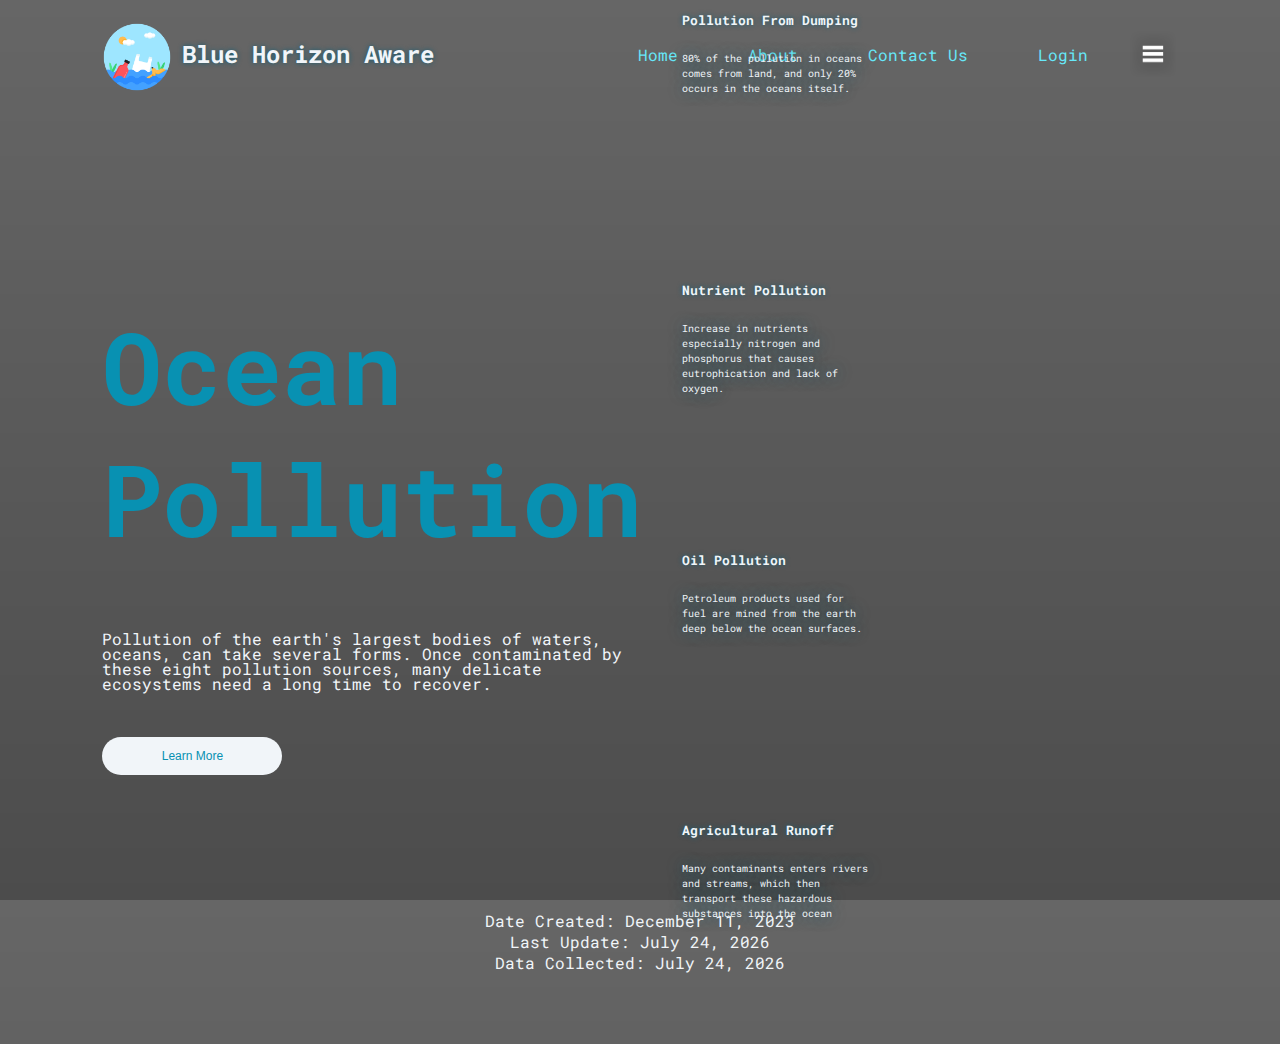
<file: index.html>
<!DOCTYPE html>
<html lang="en">
<head>
  <meta charset="UTF-8">
  <meta name="viewport" content="width=device-width, initial-scale=1.0">

  <link rel="stylesheet" href="styles/styles.css">

  <link rel="preconnect" href="https://fonts.googleapis.com">
  <link rel="preconnect" href="https://fonts.gstatic.com" crossorigin>
  <link href="https://fonts.googleapis.com/css2?family=Poppins:wght@300;500;700&family=Roboto+Mono:ital,wght@0,700;1,300;1,500&display=swap" rel="stylesheet">
  <title>Home Page</title>
</head>
  <body> 
    <div class="container">

      <div class="navbar">
        <a href="index.html">
          <img src="images/logo.png" class="logo">
        </a>
        
        <h2>Blue Horizon Aware</h2>
        <nav>
          <ul>
            <li><a href="index.html">Home</a></li>
            <li><a href="about.html">About</a></li>
            <li><a href="contact.html">Contact Us</a></li>
            <li><a href="login.html">Login</a></li>
          </ul>
        </nav>
        <img src="images/menu.png" class="menu-icon">
      </div>

      <div class="row">
        <div class="col">
            <h1>Ocean Pollution</h1>
            <p>Pollution of the earth's largest bodies of waters, oceans, can take several forms. Once contaminated by these eight pollution sources, many delicate ecosystems need a long time to recover.</p>
            
            <a href="learnmore.html">
              <button type="button">Learn More</button>
            </a>

        </div>
        <div class="col">
          <div class="card card1">
            <h5>Pollution From Dumping</h5>
            <p>80% of the pollution in oceans comes from land, and only 20% occurs in the oceans itself.</p>
          </div>
          <div class="card card2">
            <h5>Nutrient Pollution</h5>
            <p>Increase in nutrients especially nitrogen and phosphorus that causes eutrophication and lack of oxygen.</p>
          </div>
          <div class="card card3">
            <h5>Oil Pollution</h5>
            <p>Petroleum products used for fuel are mined from the earth deep below the ocean surfaces.</p>
          </div>
          <div class="card card4">
            <h5>Agricultural Runoff</h5>
            <p>Many contaminants enters rivers and streams, which then transport these hazardous substances into the ocean</p>
          </div>
        </div>
      </div>

      <div class="showdate">
        <span id="creationDate"></span> <br>
        <span id="lastUpdate"></span> <br>
        <span id="datacollectionDate"></span>
      </div>
    
      <script>
        var currentDate = new Date();
        var creationDate = new Date('December 11, 2023');
        var datacollectionDate = new Date();
  
        var formattedDate = currentDate.toLocaleDateString('en-US', { year: 'numeric', month: 'long', day: 'numeric' });
        var formattedCreationDate = creationDate.toLocaleDateString('en-US', { year: 'numeric', month: 'long', day: 'numeric' });

        document.getElementById('lastUpdate').innerHTML = 'Last Update: ' + formattedDate;
        document.getElementById('creationDate').innerHTML = 'Date Created: ' + formattedCreationDate;
        document.getElementById('datacollectionDate').innerHTML = 'Data Collected: ' + formattedDate;
    </script>
    </div>

  </body>
</html>
</file>
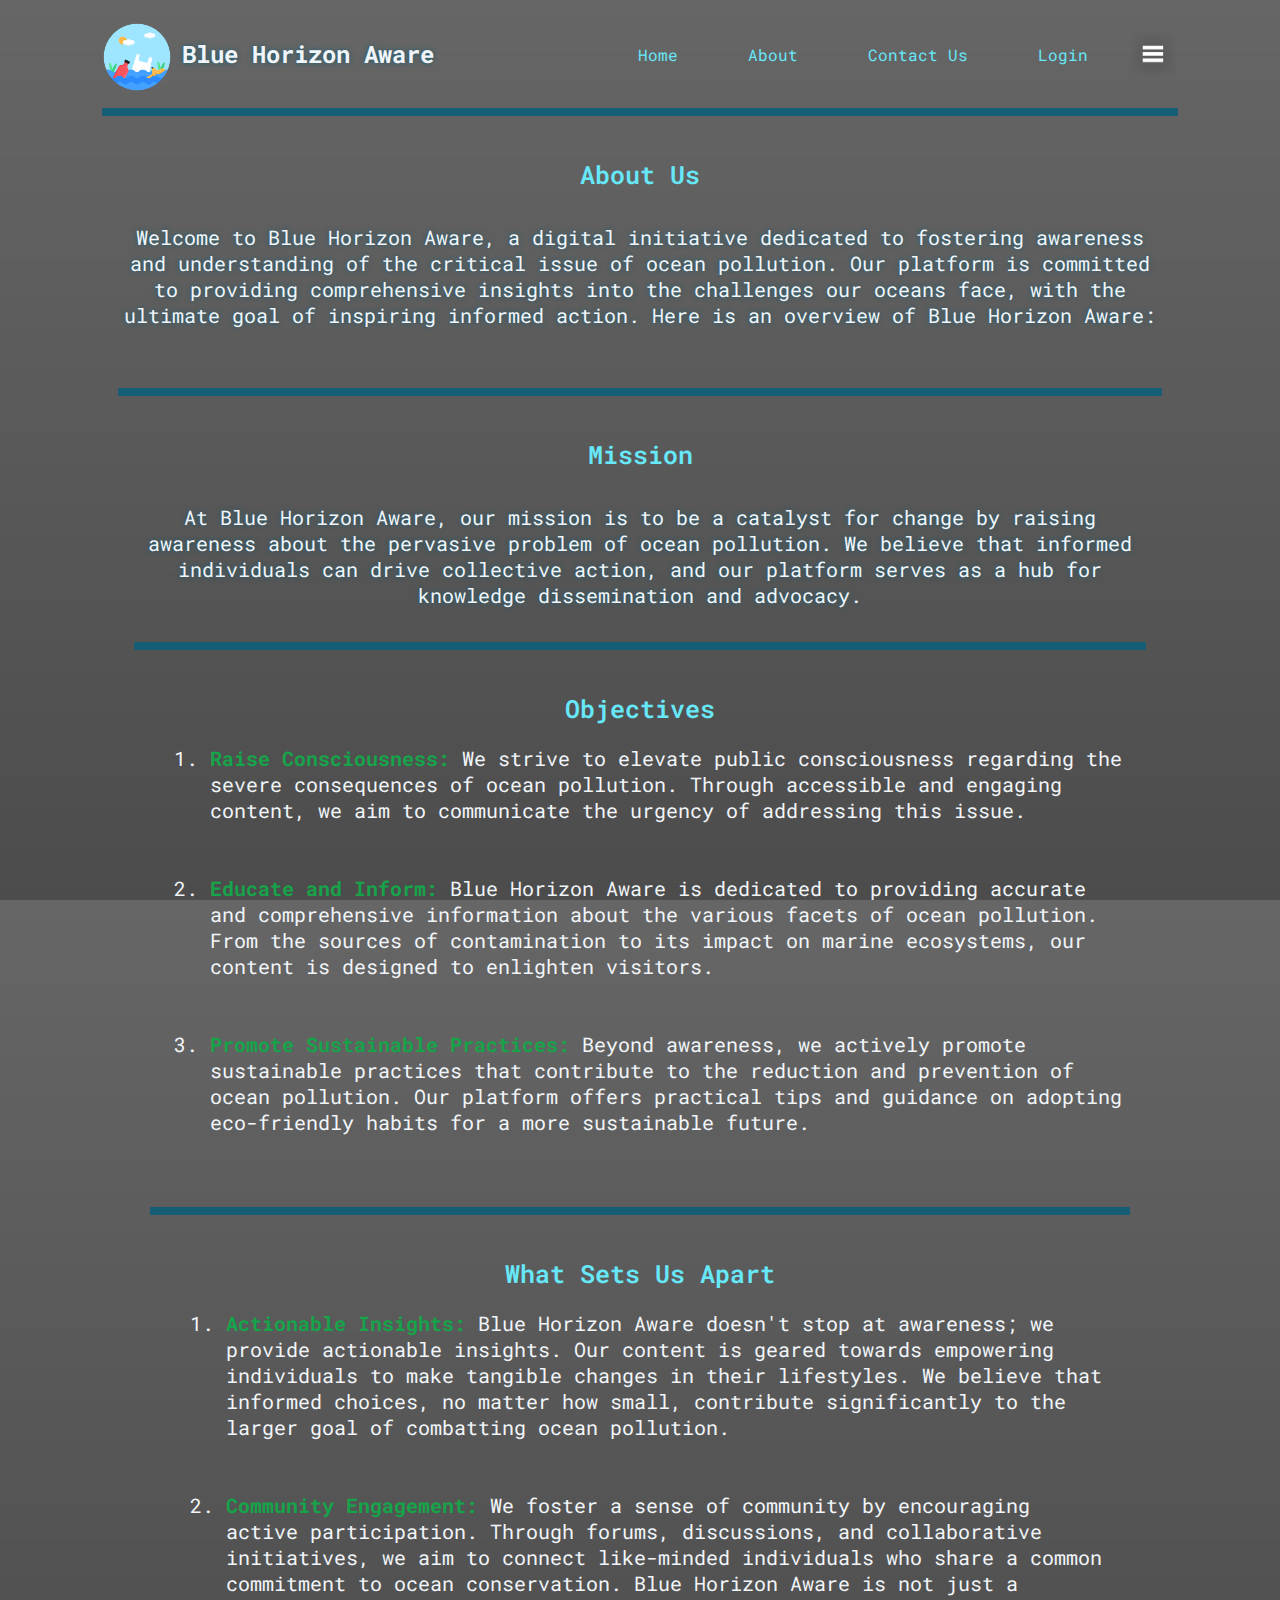
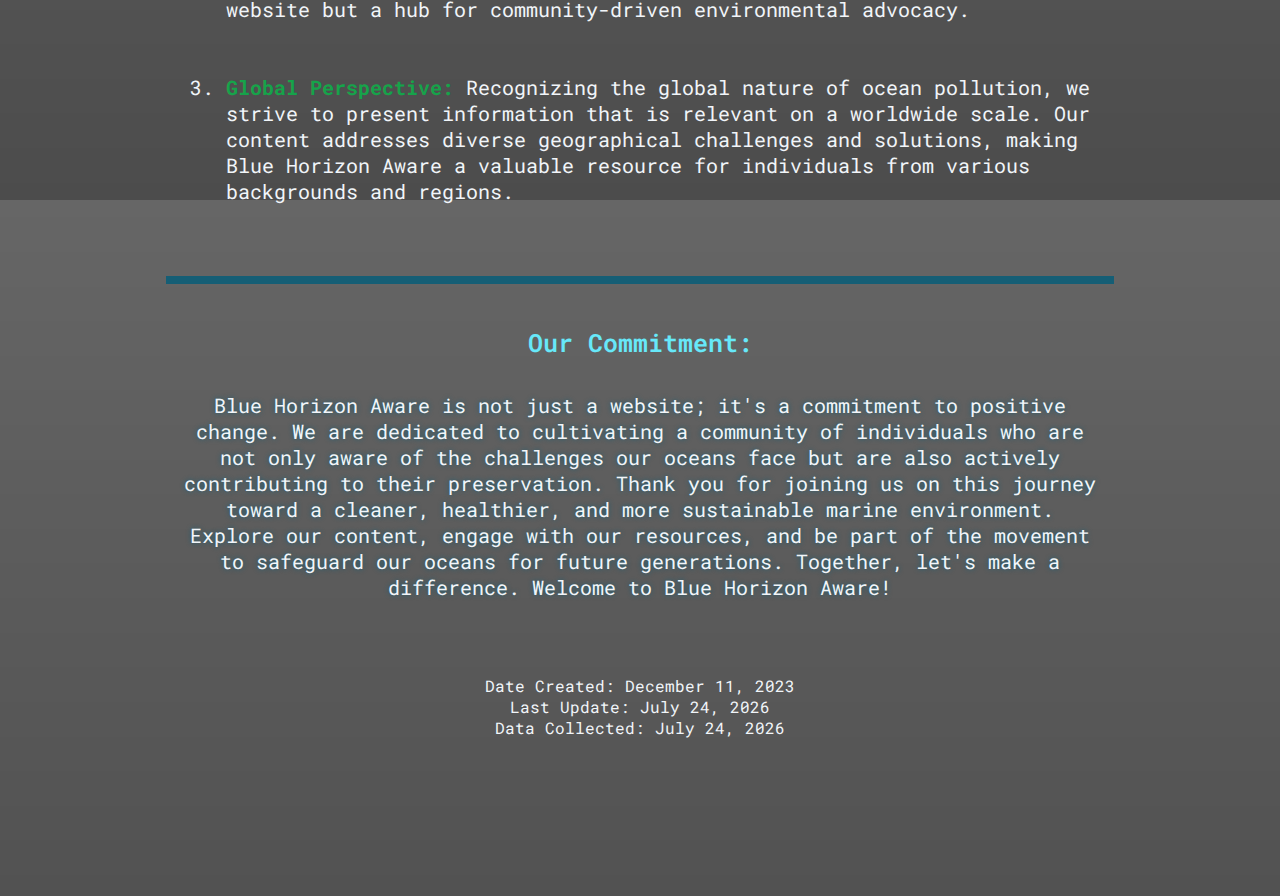
<file: about.html>
<!DOCTYPE html>
<html lang="en">
<head>
    <meta charset="UTF-8">
    <!-- <link rel="stylesheet" href="styles/style.css"> -->
    <link rel="stylesheet" href="styles/about.css">

    <link rel="preconnect" href="https://fonts.googleapis.com">
    <link rel="preconnect" href="https://fonts.gstatic.com" crossorigin>
    <link href="https://fonts.googleapis.com/css2?family=Poppins:wght@300;500;700&family=Roboto+Mono:ital,wght@0,700;1,300;1,500&display=swap" rel="stylesheet">
    <meta name="viewport" content="width=device-width, initial-scale=1.0">

    <meta name="viewport" content="width=device-width, initial-scale=1.0">
    <title>Document</title>
</head>
<body>
    <div class="container">
        <div class="navbar">
            <a href="index.html">
              <img src="images/logo.png" class="logo">
            </a>
            
            <h2>Blue Horizon Aware</h2>
            <nav>
              <ul>
                <li><a href="index.html">Home</a></li>
                <li><a href="about.html">About</a></li>
                <li><a href="contact.html">Contact Us</a></li>
                <li><a href="login.html">Login</a></li>
              </ul>
            </nav>
            <img src="images/menu.png" class="menu-icon">
          </div>

          <div class="box">
            <div class="box-details">
                <h1 class="title">About Us</h1>
                <h2 class="title"></h2>
                <h5 class="subtitle">
                    Welcome to Blue Horizon Aware, a digital initiative dedicated to fostering awareness and understanding of the critical issue of ocean pollution. Our platform is committed to providing comprehensive insights into the challenges our oceans face, with the ultimate goal of inspiring informed action. Here is an overview of Blue Horizon Aware: <br> <br>
                </h5>
            </div>
          <div class="box">
            <div class="box-details">
              <h1 class="title">Mission</h1>
              <h5 class="subtitle">
                At Blue Horizon Aware, our mission is to be a catalyst for change by raising awareness about the pervasive problem of ocean pollution. We believe that informed individuals can drive collective action, and our platform serves as a hub for knowledge dissemination and advocacy.
              </h5>
            </div>

            <div class="box">
              <div class="box-details">
                <h1 class="title">Objectives</h1>
                <ol class="subtitleList">
                  <li><b>Raise Consciousness:</b> We strive to elevate public consciousness regarding the severe consequences of ocean pollution. Through accessible and engaging content, we aim to communicate the urgency of addressing this issue.</li> <br><br>
                  <li><b>Educate and Inform:</b> Blue Horizon Aware is dedicated to providing accurate and comprehensive information about the various facets of ocean pollution. From the sources of contamination to its impact on marine ecosystems, our content is designed to enlighten visitors.</li> <br><br>
                  <li><b>Promote Sustainable Practices:</b> Beyond awareness, we actively promote sustainable practices that contribute to the reduction and prevention of ocean pollution. Our platform offers practical tips and guidance on adopting eco-friendly habits for a more sustainable future.</li> <br><br>
                </ol>
              </div>

              <div class="box">
                <div class="box-details">
                  <h1 class="title">What Sets Us Apart</h1>
                  <ol class="subtitleList">
                    <li><b>Actionable Insights: </b> Blue Horizon Aware doesn't stop at awareness; we provide actionable insights. Our content is geared towards empowering individuals to make tangible changes in their lifestyles. We believe that informed choices, no matter how small, contribute significantly to the larger goal of combatting ocean pollution.</li> <br><br>
                    <li><b>Community Engagement:</b> We foster a sense of community by encouraging active participation. Through forums, discussions, and collaborative initiatives, we aim to connect like-minded individuals who share a common commitment to ocean conservation. Blue Horizon Aware is not just a website but a hub for community-driven environmental advocacy.</li> <br><br>
                    <li><b>Global Perspective:</b> Recognizing the global nature of ocean pollution, we strive to present information that is relevant on a worldwide scale. Our content addresses diverse geographical challenges and solutions, making Blue Horizon Aware a valuable resource for individuals from various backgrounds and regions.</li> <br><br>
                  </ol>
                </div>

                <div class="box">
                  <div class="box-details">
                    <h1 class="title">Our Commitment:</h1>
                    <h5 class="subtitle">
                      Blue Horizon Aware is not just a website; it's a commitment to positive change. We are dedicated to cultivating a community of individuals who are not only aware of the challenges our oceans face but are also actively contributing to their preservation.

                      Thank you for joining us on this journey toward a cleaner, healthier, and more sustainable marine environment. Explore our content, engage with our resources, and be part of the movement to safeguard our oceans for future generations.

                      Together, let's make a difference. Welcome to Blue Horizon Aware!
                    </h5>
                  </div>
        </div>

        <div class="showdate">
          <span id="creationDate"></span> <br>
          <span id="lastUpdate"></span> <br>
          <span id="datacollectionDate"></span>
        </div>
      
        <script>
          var currentDate = new Date();
          var creationDate = new Date('December 11, 2023');
          var datacollectionDate = new Date();
    
          var formattedDate = currentDate.toLocaleDateString('en-US', { year: 'numeric', month: 'long', day: 'numeric' });
          var formattedCreationDate = creationDate.toLocaleDateString('en-US', { year: 'numeric', month: 'long', day: 'numeric' });
  
          document.getElementById('lastUpdate').innerHTML = 'Last Update: ' + formattedDate;
          document.getElementById('creationDate').innerHTML = 'Date Created: ' + formattedCreationDate;
          document.getElementById('datacollectionDate').innerHTML = 'Data Collected: ' + formattedDate;
      </script>
    </div>
</body>
</html>
</file>
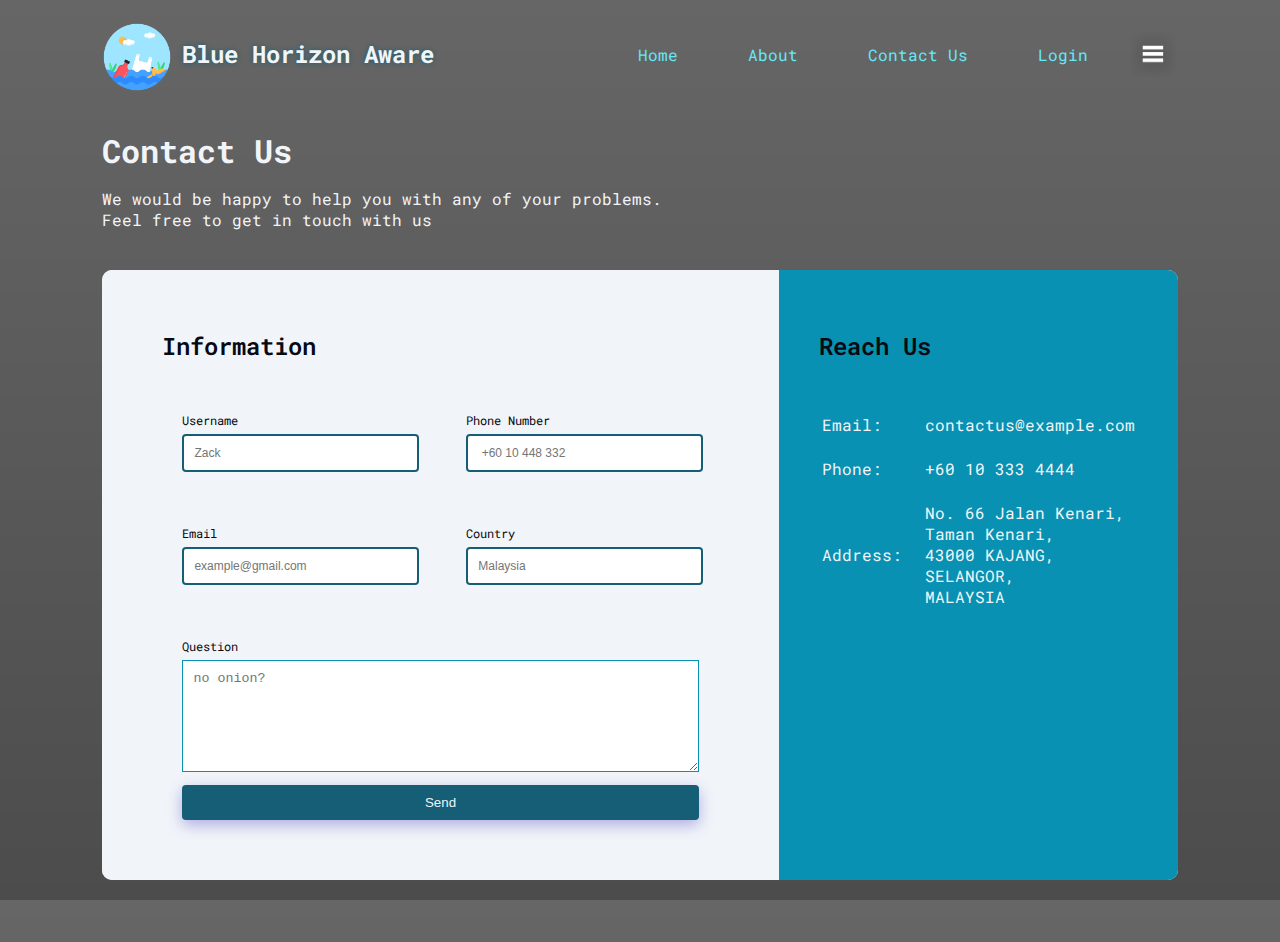
<file: contact.html>
<!DOCTYPE html>
<html lang="en">
<head>
    <meta charset="UTF-8">

    <link rel="stylesheet" href="styles/contact.css">
    <script type="text/javascript" src="script/myscript.js"></script>
    <link rel="preconnect" href="https://fonts.googleapis.com">
    <link rel="preconnect" href="https://fonts.gstatic.com" crossorigin>
    <link href="https://fonts.googleapis.com/css2?family=Roboto+Mono:ital,wght@0,700;1,300;1,500&display=swap" rel="stylesheet">

    <meta name="viewport" content="width=device-width, initial-scale=1.0">
    <title>Contact Page</title>
</head>
<body>
    <div class="container">
        <div class="navbar">
            <a href="index.html">
                <img src="images/logo.png" class="logo">
              </a>
            <h2>Blue Horizon Aware</h2>
            <nav>
                <ul>
                <li><a href="index.html">Home</a></li>
                <li><a href="about.html">About</a></li>
                <li><a href="contact.html">Contact Us</a></li>
                <li><a href="login.html">Login</a></li>
                </ul>
            </nav>
            <img src="images/menu.png" class="menu-icon">
        </div>

        <h1>Contact Us</h1>
        <p>
            We would be happy to help you with any of your problems.<br> Feel free to get in touch with us
        </p>

        <div class="contact-box">
            <div class="contact-left">
                <h2>Information</h2>
                <form id="form">
                    <div class="input-row">
                            <div class="input-group">
                                <div class="input-control">
                                    <label for="username">Username</label>
                                    <input id="username" name="username" type="text" placeholder="Zack">
                                    <div class="error"></div>
                                </div>
                            </div>
                            <div class="input-group">
                                <div class="input-control">
                                    <label for="phoneNumber">Phone Number</label>
                                    <input id="phoneNumber" name="phoneNumber" type="text" placeholder=" +60 10 448 332">
                                    <div class="error"></div>
                                </div>
                            </div>
                    </div>

                    <div class="input-row">
                            <div class="input-group">
                                <div class="input-control">
                                    <label for="username">Email</label>
                                    <input id="email" name="email" type="text" placeholder="example@gmail.com">
                                    <div class="error"></div>
                                </div>
                            </div>
                            <div class="input-group">
                                <div class="input-control">
                                    <label for="country">Country</label>
                                    <input id="country" name="country" type="text" placeholder="Malaysia">
                                    <div class="error"></div>
                                </div>
                            </div>
                    </div>

                    <label>Question</label>
                    <textarea rows="6" placeholder="no onion?"></textarea>
                    <button type="submit" value="Click Me" >Send</button>

                </form>
            </div>

            <div class="contact-right">
                <h2>Reach Us</h2>

                <table>
                    <tr>
                        <td>Email:</td>
                        <td>contactus@example.com</td>
                    </tr>
                    <tr>
                        <td>Phone:</td>
                        <td>+60 10 333 4444</td>
                    </tr>
                    <tr>
                        <td>Address:</td>
                        <td>
                            No. 66 Jalan Kenari,<br> Taman Kenari,<br> 43000 KAJANG,<br> SELANGOR,<br> MALAYSIA
                        </td>
                    </tr>
                </table>
            </div>
        </div>
        <div class="showdate">
            <span id="creationDate"></span> <br>
            <span id="lastUpdate"></span> <br>
            <span id="datacollectionDate"></span>
        </div>
    </div>
    
    <script>
        var currentDate = new Date();
        var creationDate = new Date('December 11, 2023');
        var datacollectionDate = new Date();
  
        var formattedDate = currentDate.toLocaleDateString('en-US', { year: 'numeric', month: 'long', day: 'numeric' });
        var formattedCreationDate = creationDate.toLocaleDateString('en-US', { year: 'numeric', month: 'long', day: 'numeric' });

        document.getElementById('lastUpdate').innerHTML = 'Last Update: ' + formattedDate;
        document.getElementById('creationDate').innerHTML = 'Date Created: ' + formattedCreationDate;
        document.getElementById('datacollectionDate').innerHTML = 'Data Collect: ' + formattedDate;

        const form = document.getElementById('form');
        const username = document.getElementById('username');
        const email = document.getElementById('email');
        const phoneNumber = document.getElementById('phoneNumber');
        const country = document.getElementById('country');

        form.addEventListener('submit', e=>{
            e.preventDefault();
            validateInputs();
        });

        const setError = (element, message) => {
            const inputControl = element.parentElement;
            const errorDisplay = inputControl.querySelector('.error');

            errorDisplay.innerText = message;
            inputControl.classList.add('error');
            inputControl.classList.remove('success');
        }

        const setSuccess = (element) => {
            const inputControl = element.parentElement;
            const errorDisplay = inputControl.querySelector('.error');

            errorDisplay.innerText = '';
            inputControl.classList.add('success');
            inputControl.classList.remove('error');
        }

        const isValidEmail = email => {
            const re = /^(([^<>()[\]\\.,;:\s@"]+(\.[^<>()[\]\\.,;:\s@"]+)*)|(".+"))@((\[[0-9]{1,3}\.[0-9]{1,3}\.[0-9]{1,3}\.[0-9]{1,3}\])|(([a-zA-Z\-0-9]+\.)+[a-zA-Z]{2,}))$/;
            return re.test(String(email).toLowerCase())
        }

        const validateInputs = () => {
            //get values from inputs
            const usernameValue = username.value.trim();
            const emailValue = email.value.trim();
            const phoneValue = phoneNumber.value.trim();
            const countryValue = country.value.trim();

            if(usernameValue === ''){
                //show error
                //add error class
                setError(username, 'Username cannot be blank');
            }else{
                //add success class
                setSuccess(username);
            }

            if(emailValue === ''){
                setError(email, 'Email cannot be blank');
            }else if(!isValidEmail(emailValue)){
                setError(email, 'Email is not valid');
            }else{
                setSuccess(email);
            }

            if(phoneValue === ''){
                setError(phoneNumber, 'Phone Number cannot be blank');
            }else if (phoneValue.length < 8){
                setError(phoneNumber, 'Phone Number must be at least 10 characters');
            }else{
                setSuccess(phoneNumber);
            }

            if(countryValue === ''){
                setError(country, 'Country cannot be blank');
            }else{
                setSuccess(country);
            }
        };

    </script>

</body>
</html>
</file>
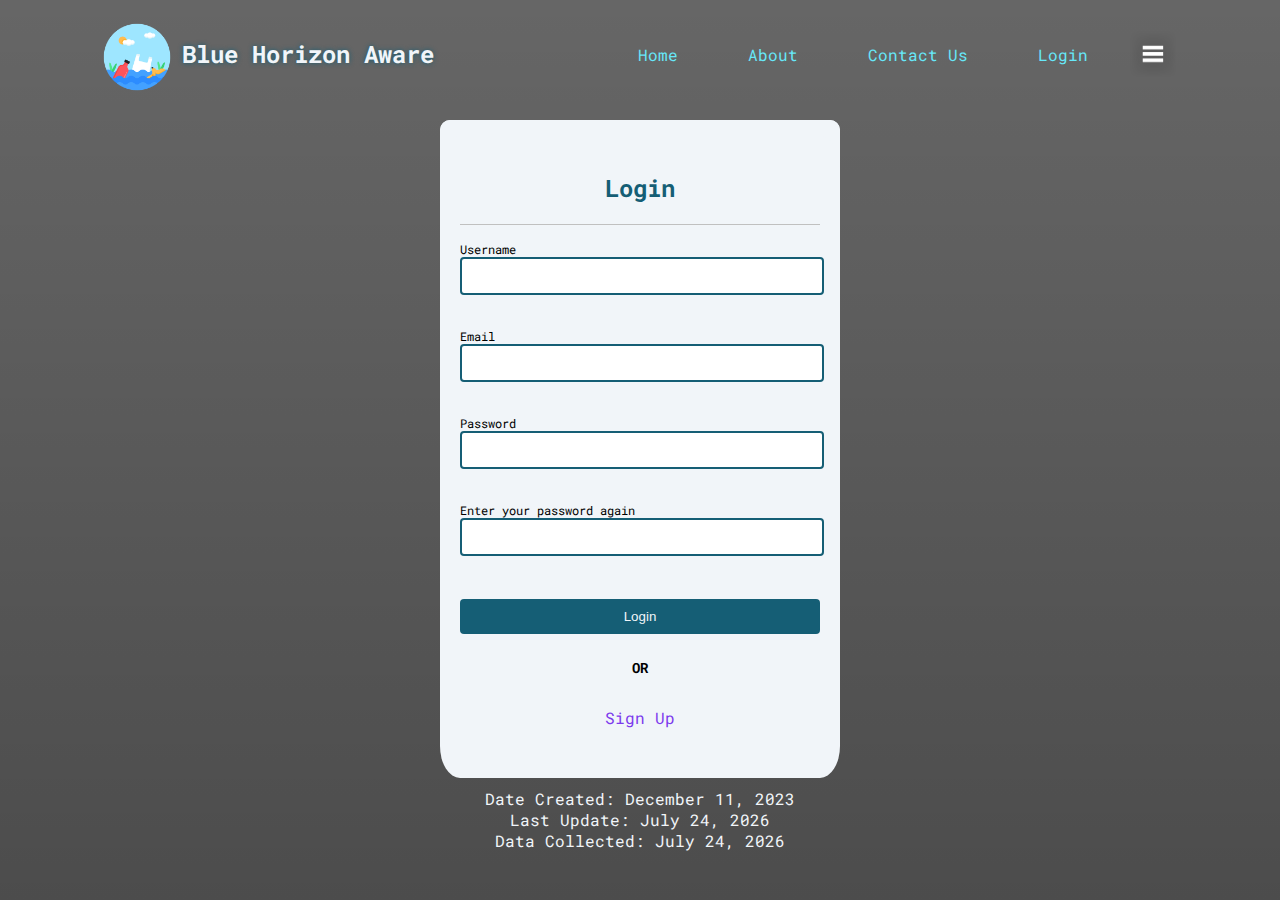
<file: login.html>
<!DOCTYPE html>
<html lang="en">
<head>
    <link rel="stylesheet" href="styles/registration.css">

    <link rel="preconnect" href="https://fonts.googleapis.com">
    <link rel="preconnect" href="https://fonts.gstatic.com" crossorigin>
    <link href="https://fonts.googleapis.com/css2?family=Roboto+Mono:ital,wght@0,700;1,300;1,500&display=swap" rel="stylesheet">

    <meta charset="UTF-8">
    <meta name="viewport" content="width=device-width, initial-scale=1.0">
    <title>Login</title>

</head>
<body>
    <div class="box">
        <div class="navbar">
            <a href="index.html">
                <img src="images/logo.png" class="logo">
              </a>
            <h2>Blue Horizon Aware</h2>
            <nav>
              <ul>
                <li><a href="index.html">Home</a></li>
                <li><a href="about.html">About</a></li>
                <li><a href="contact.html">Contact Us</a></li>
                <li><a href="login.html">Login</a></li>
              </ul>
            </nav>
            <img src="images/menu.png" class="menu-icon">
          </div>
    </div>

    <div class="container">
        <h1>Registration</h1>
    <p>
        Welcome to Blue Horizon Aware<br> By logging in with an account will let you know any news regarding the ocean polluttion.
    </p>
    </div>
    <div class="container">
        </p>
        <form id="form" >
            <h1>Login</h1>
            <div class="input-control">
                <label for="username">Username</label>
                <input id="username" name="username" type="text">
                <div class="error"></div>
            </div>

            <div class="input-control">
                <label for="username">Email</label>
                <input id="email" name="email" type="text">
                <div class="error"></div>
            </div>

            <div class="input-control">
                <label for="username">Password</label>
                <input id="password" name="password" type="password">
                <div class="error"></div>
            </div>

            <div class="input-control">
                <label for="username">Enter your password again</label>
                <input id="password2" name="password2" type="password">
                <div class="error"></div>
            </div>

            <button type="submit">Login</button>

            <h3>OR</h3>
            <div class="link">
                <a href="signup.html">Sign Up</a>
            </div>

        </form>
        <div class="showdate">
            <span id="creationDate"></span> <br>
            <span id="lastUpdate"></span><br>
            <span id="datacollectionDate"></span>
        </div>
    </div>

    <script>
        var currentDate = new Date();
        var creationDate = new Date('December 11, 2023');
        var datacollectionDate = new Date();

        var formattedDate = currentDate.toLocaleDateString('en-US', { year: 'numeric', month: 'long', day: 'numeric' });
        var formattedCreationDate = creationDate.toLocaleDateString('en-US', { year: 'numeric', month: 'long', day: 'numeric' });

        document.getElementById('lastUpdate').innerHTML = 'Last Update: ' + formattedDate;
        document.getElementById('creationDate').innerHTML = 'Date Created: ' + formattedCreationDate;
        document.getElementById('datacollectionDate').innerHTML = 'Data Collected: ' + formattedDate;

        const form = document.getElementById('form');
        const username = document.getElementById('username');
        const email = document.getElementById('email');
        const password = document.getElementById('password');
        const password2 = document.getElementById('password2');

        form.addEventListener('submit', e=>{
            e.preventDefault();
            validateInputs();
        });

        const setError = (element, message) => {
            const inputControl = element.parentElement;
            const errorDisplay = inputControl.querySelector('.error');

            errorDisplay.innerText = message;
            inputControl.classList.add('error');
            inputControl.classList.remove('success');
        }

        const setSuccess = (element) => {
            const inputControl = element.parentElement;
            const errorDisplay = inputControl.querySelector('.error');

            errorDisplay.innerText = '';
            inputControl.classList.add('success');
            inputControl.classList.remove('error');
        }

        const isValidEmail = email => {
            const re = /^(([^<>()[\]\\.,;:\s@"]+(\.[^<>()[\]\\.,;:\s@"]+)*)|(".+"))@((\[[0-9]{1,3}\.[0-9]{1,3}\.[0-9]{1,3}\.[0-9]{1,3}\])|(([a-zA-Z\-0-9]+\.)+[a-zA-Z]{2,}))$/;
            return re.test(String(email).toLowerCase())
        }

        const validateInputs = () => {
            //get values from inputs
            const usernameValue = username.value.trim();
            const emailValue = email.value.trim();
            const passwordValue = password.value.trim();
            const password2Value = password2.value.trim();

            if(usernameValue === ''){
                //show error
                //add error class
                setError(username, 'Username cannot be blank');
            }else{
                //add success class
                setSuccess(username);
            }

            if(emailValue === ''){
                setError(email, 'Email cannot be blank');
            }else if(!isValidEmail(emailValue)){
                setError(email, 'Email is not valid');
            }else{
                setSuccess(email);
            }

            if(passwordValue === ''){
                setError(password, 'Password cannot be blank');
            }else if (passwordValue.length < 8){
                setError(password, 'Password must be at least 8 characters');
            }else{
                setSuccess(password);
            }

            if(password2Value === ''){
                setError(password2, 'Please reconfirm your password');
            }else if(passwordValue !== password2Value){
                setError(password2, 'Passwords does not match');
            }else{
                setSuccess(password2);
            }
        };

    </script>

</body>
</html>
</file>
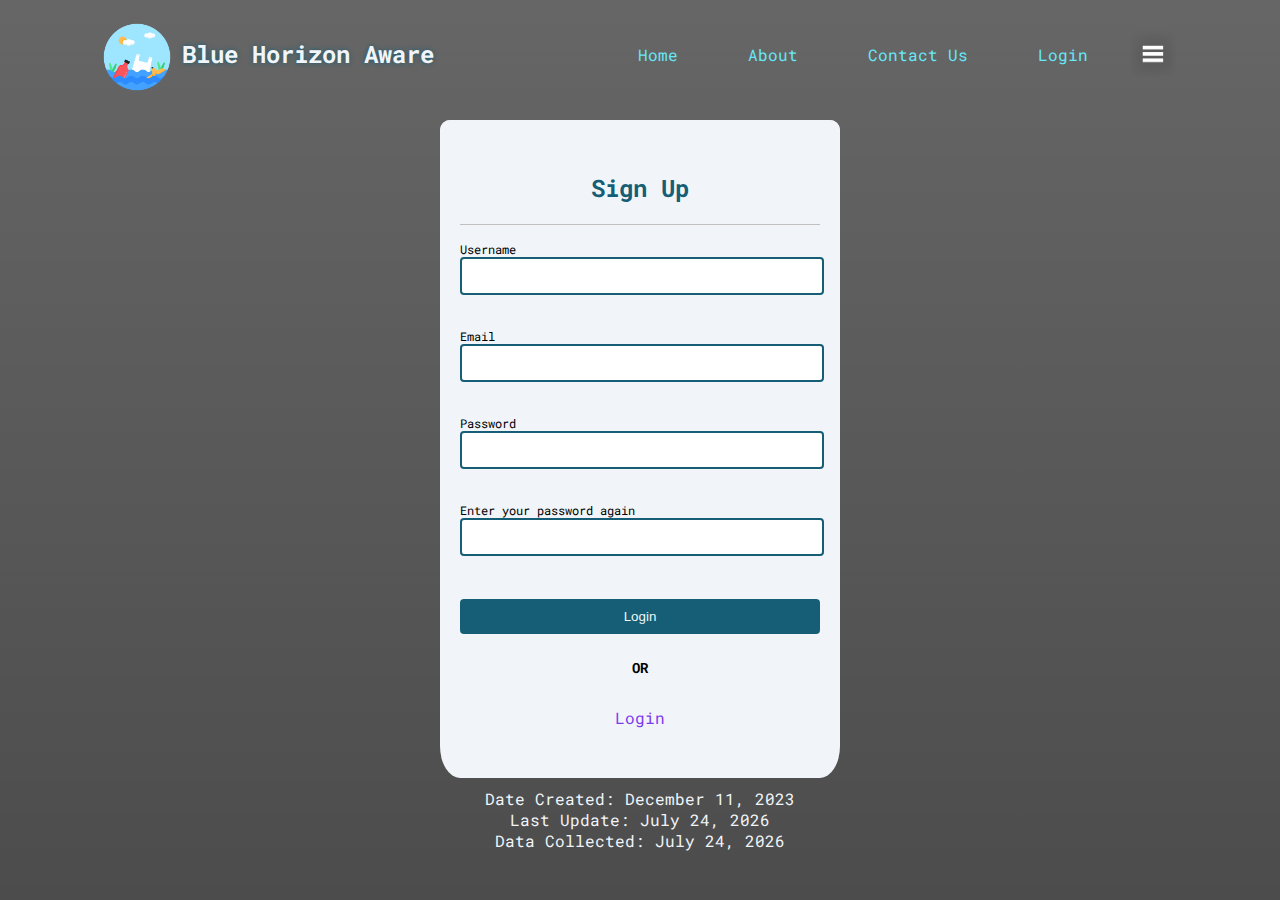
<file: signup.html>
<!DOCTYPE html>
<html lang="en">
<head>
    <link rel="stylesheet" href="styles/registration.css">

    <link rel="preconnect" href="https://fonts.googleapis.com">
    <link rel="preconnect" href="https://fonts.gstatic.com" crossorigin>
    <link href="https://fonts.googleapis.com/css2?family=Roboto+Mono:ital,wght@0,700;1,300;1,500&display=swap" rel="stylesheet">

    <meta charset="UTF-8">
    <meta name="viewport" content="width=device-width, initial-scale=1.0">
    <title>Sign Up</title>

</head>
<body>
    <div class="box">
        <div class="navbar">
            <a href="index.html">
                <img src="images/logo.png" class="logo">
              </a>
            <h2>Blue Horizon Aware</h2>
            <nav>
              <ul>
                <li><a href="index.html">Home</a></li>
                <li><a href="about.html">About</a></li>
                <li><a href="contact.html">Contact Us</a></li>
                <li><a href="login.html">Login</a></li>
              </ul>
            </nav>
            <img src="images/menu.png" class="menu-icon">
          </div>
    </div>

    <div class="container">
        <h1>Registration</h1>
    <p>
        Welcome to Blue Horizon Aware<br> By logging in with an account will let you know any news regarding the ocean polluttion.
    </p>
    </div>
    <div class="container">
        </p>
        <form id="form" >
            <h1>Sign Up</h1>
            <div class="input-control">
                <label for="username">Username</label>
                <input id="username" name="username" type="text">
                <div class="error"></div>
            </div>

            <div class="input-control">
                <label for="username">Email</label>
                <input id="email" name="email" type="text">
                <div class="error"></div>
            </div>

            <div class="input-control">
                <label for="username">Password</label>
                <input id="password" name="password" type="password">
                <div class="error"></div>
            </div>

            <div class="input-control">
                <label for="username">Enter your password again</label>
                <input id="password2" name="password2" type="password">
                <div class="error"></div>
            </div>

            <button type="submit">Login</button>

            <h3>OR</h3>
            <div class="link">
                <a href="login.html">Login</a>
            </div>

        </form>
        <div class="showdate">
            <span id="creationDate"></span> <br>
            <span id="lastUpdate"></span><br>
            <span id="datacollectionDate"></span>
        </div>
    </div>

    <script>
        var currentDate = new Date();
        var creationDate = new Date('December 11, 2023');
        var datacollectionDate = new Date();

        var formattedDate = currentDate.toLocaleDateString('en-US', { year: 'numeric', month: 'long', day: 'numeric' });
        var formattedCreationDate = creationDate.toLocaleDateString('en-US', { year: 'numeric', month: 'long', day: 'numeric' });

        document.getElementById('lastUpdate').innerHTML = 'Last Update: ' + formattedDate;
        document.getElementById('creationDate').innerHTML = 'Date Created: ' + formattedCreationDate;
        document.getElementById('datacollectionDate').innerHTML = 'Data Collected: ' + formattedDate;

        const form = document.getElementById('form');
        const username = document.getElementById('username');
        const email = document.getElementById('email');
        const password = document.getElementById('password');
        const password2 = document.getElementById('password2');

        form.addEventListener('submit', e=>{
            e.preventDefault();
            validateInputs();
        });

        const setError = (element, message) => {
            const inputControl = element.parentElement;
            const errorDisplay = inputControl.querySelector('.error');

            errorDisplay.innerText = message;
            inputControl.classList.add('error');
            inputControl.classList.remove('success');
        }

        const setSuccess = (element) => {
            const inputControl = element.parentElement;
            const errorDisplay = inputControl.querySelector('.error');

            errorDisplay.innerText = '';
            inputControl.classList.add('success');
            inputControl.classList.remove('error');
        }

        const isValidEmail = email => {
            const re = /^(([^<>()[\]\\.,;:\s@"]+(\.[^<>()[\]\\.,;:\s@"]+)*)|(".+"))@((\[[0-9]{1,3}\.[0-9]{1,3}\.[0-9]{1,3}\.[0-9]{1,3}\])|(([a-zA-Z\-0-9]+\.)+[a-zA-Z]{2,}))$/;
            return re.test(String(email).toLowerCase())
        }

        const validateInputs = () => {
            //get values from inputs
            const usernameValue = username.value.trim();
            const emailValue = email.value.trim();
            const passwordValue = password.value.trim();
            const password2Value = password2.value.trim();

            if(usernameValue === ''){
                //show error
                //add error class
                setError(username, 'Username cannot be blank');
            }else{
                //add success class
                setSuccess(username);
            }

            if(emailValue === ''){
                setError(email, 'Email cannot be blank');
            }else if(!isValidEmail(emailValue)){
                setError(email, 'Email is not valid');
            }else{
                setSuccess(email);
            }

            if(passwordValue === ''){
                setError(password, 'Password cannot be blank');
            }else if (passwordValue.length < 8){
                setError(password, 'Password must be at least 8 characters');
            }else{
                setSuccess(password);
            }

            if(password2Value === ''){
                setError(password2, 'Please reconfirm your password');
            }else if(passwordValue !== password2Value){
                setError(password2, 'Passwords does not match');
            }else{
                setSuccess(password2);
            }
        };

    </script>

</body>
</html>
</file>
<file: styles/styles.css>
/* 
These are the colours used for the whole website
Acts as a reference for all my CSS
    --clr-light: #f1f5f9;
    --clr-cyan300: #67e8f9;
    --clr-cyan600: #0891b2;
    --clr-cyan800: #155e75;
    --clr-violet: #7c3aed;
    --clr-green: #16a34a;
 */

 body{
    width: 100%;
    margin: 0;
    padding: 0;
    font-family: 'Poppins', sans-serif;
    font-family: 'Roboto Mono', monospace;
    background-image: linear-gradient(rgba(0,0,0,0.6), rgba(0,0,0,0.7)), url(https://2ea.co.uk/wp-content/uploads/2023/05/Overfishing.png);
    background-position: center;
    background-size: cover;
}

.container{
    width: 100%;
    margin: 0 auto;
    height: 100vh;
    padding-left: 8%;
    padding-right: 8%;
    box-sizing: border-box;
}

.navbar h2{
    color: #f1f5f9;
    text-shadow: 0 0 5px #155e75;
    padding-left: 10px;
}


.navbar{
    height: 12%;
    display: flex;
    align-items: center;
}

.logo{
    width: 70px;
    cursor: pointer;
    padding-top: 10px;
}

.menu-icon{
    width: 50px;
    height: 50px;
    cursor: pointer;
    margin-left: 40px;
}

nav{
    flex: 1;
    text-align: right;
}

nav ul li{
    list-style: none;
    display: inline-block;
    margin-left: 60px;
}

nav ul li a{
    text-decoration: none;
    color: #67e8f9;
    font-size: 16px;
}

.row{
    display: flex;
    height: 88%;
    align-items: center;
}

.col{
    flex-basis: 70%;
}

h1{
    color: #0891b2;
    font-size: 100px;
}

p{
    color: #f1f5f9;
    font-size: 16px;
    line-height: 15px;
}

button{
    width: 180px;
    color: #0891b2;
    font-size: 12px;
    padding: 12px 0;
    background: #f1f5f9;
    border: 0;
    border-radius: 20px;
    outline: none;
    margin-top: 30px;
    transition: transforms 0.5s ease;
}

button:hover{
    transform: scale(1.1);
}

.card{
    display: flex;
    width: 240px;
    height: 250px;
    display: inline-block;
    border-radius: 10px;
    padding: 15px 25px;
    box-sizing: border-box;
    cursor: pointer;
    margin: 10px 15px;
    background-position: center;
    background-size: cover;
    transition: transforms 0.5s;
}

.card p{
    text-shadow: 0 0 15px #155e75;
    font-size: 10px;
}

.card1{
    background-image: url(https://images.nationalgeographic.org/image/upload/t_edhub_resource_key_image/v1652341400/EducationHub/photos/river-pollution.jpg);
}

.card2{
    background-image: url(https://as1.ftcdn.net/v2/jpg/05/58/23/10/1000_F_558231035_LtjQI3776FeXnZivTqH7DRGyJI3sJfQ8.jpg);
}

.card3{
    background-image: url(https://images.nationalgeographic.org/image/upload/v1638892026/EducationHub/photos/water-pollution.jpg);
}

.card4{
    background-image: url(https://i.guim.co.uk/img/media/f5108293ddff6c1b5887c80194b9a110d6c13258/0_739_3898_2339/master/3898.jpg?width=620&dpr=1&s=none);
}

.card:hover{
    transform: translateY(-10px);
}

h5{
    color: #f1f5f9;
    text-shadow: 0 0 5px #155e75;
}

.box{
    border-top: 8px solid #155e75;
    padding: 2rem 1rem;
}

.box-details{
    text-align: center;
}

.title{
    /* font-size: 2.5rem;
    color: #f1f5f9;
    text-shadow: 0 0 5px #155e75; */
    font-size: 25px;
    font-weight: 600;
    margin: 10px 0;
    color: #67e8f9;
}

.subtitle{
    font-size: 20px;
    font-weight: 400;
    color: #f1f5f9;
}

.image-container{
    width: 100%;
    position: relative;
}

.box-image{
    width: 100%;
}

img {
    max-width: 100%;
    height: auto;
}

.showdate{
    color: #f1f5f9;
    margin-bottom: 20px;
    padding: 10px;
    text-align: center;
}
</file>
<file: styles/about.css>
body{
    margin: 0;
    padding: 0;
    font-family: 'Poppins', sans-serif;
    font-family: 'Roboto Mono', monospace;
    background-image: linear-gradient(rgba(0,0,0,0.6), rgba(0,0,0,0.7)), url(https://2ea.co.uk/wp-content/uploads/2023/05/Overfishing.png);
    background-position: center;
    background-size: cover;
}

.container{
    width: 100%;
    height: 100vh;
    padding-left: 8%;
    padding-right: 8%;
    box-sizing: border-box;
}

.navbar h2{
    color: #f1f5f9;
    text-shadow: 0 0 5px #155e75;
    padding-left: 10px;
}


.navbar{
    height: 12%;
    display: flex;
    align-items: center;
}

.logo{
    width: 70px;
    cursor: pointer;
    padding-top: 10px;
}

.menu-icon{
    width: 50px;
    height: 50px;
    cursor: pointer;
    margin-left: 40px;
}

nav{
    flex: 1;
    text-align: right;
}

nav ul li{
    list-style: none;
    display: inline-block;
    margin-left: 60px;
}

nav ul li a{
    text-decoration: none;
    color: #67e8f9;
    font-size: 16px;
}

h5{
    color: #f1f5f9;
    text-shadow: 0 0 5px #155e75;
}

.box{
    border-top: 8px solid #155e75;
    padding: 2rem 1rem;
}

.box-details{
    text-align: center;
}

.title{
    /* font-size: 2.5rem;
    color: #f1f5f9;
    text-shadow: 0 0 5px #155e75; */
    font-size: 25px;
    font-weight: 600;
    margin: 10px 0;
    color: #67e8f9;
}

.subtitle{
    font-size: 20px;
    font-weight: 400;
    color: #f1f5f9;
}

.subtitleList{
    font-size: 20px;
    font-weight: 400;
    color: #f1f5f9;
    margin-left: 20px;
    text-align: left;
}

.image-container{
    width: 100%;
    position: relative;
}

.box-image{
    width: 100%;
}

b{
    color: #16a34a;
}

.showdate{
    color: #f1f5f9;
    margin-bottom: 20px;
    padding: 10px;
    text-align: center;
}
</file>
<file: styles/contact.css>
body{
    margin: 0;
    padding: 0;
    font-family: 'Poppins', sans-serif;
    font-family: 'Roboto Mono', monospace;
    background-image: linear-gradient(rgba(0,0,0,0.6), rgba(0,0,0,0.7)), url(https://2ea.co.uk/wp-content/uploads/2023/05/Overfishing.png);
    background-position: center;
    background-size: cover;
}

.container{
    width: 100%;
    height: 100vh;
    padding-left: 8%;
    padding-right: 8%;
    box-sizing: border-box;
}

.navbar h2{
    color: #f1f5f9;
    text-shadow: 0 0 5px #155e75;
    padding-left: 10px;
}

.navbar{
    height: 12%;
    display: flex;
    align-items: center;
}

.logo{
    width: 70px;
    cursor: pointer;
    padding-top: 10px;
}

.menu-icon{
    width: 50px;
    height: 50px;
    cursor: pointer;
    margin-left: 40px;
}

nav{
    flex: 1;
    text-align: right;
}

nav ul li{
    list-style: none;
    display: inline-block;
    margin-left: 60px;
}

nav ul li a{
    text-decoration: none;
    color: #67e8f9;
    font-size: 16px;
}

.contact-box{
    background-color: #f1f5f9;
    display: flex;
    border-radius: 10px;
}

.contact-left{
    flex-basis: 80%;
    padding: 40px 60px;
    background: #f1f5f9;
    color: #6495ED;
    border-radius: 10px 0 0 10px;
}

.contact-right{
    flex-basis: 30%;
    padding: 40px;
    background: #0891b2;
    color: #6495ED;
    border-radius: 0 10px 10px 0;
}

h1{
    margin-bottom: 10px;
    color: #f1f5f9;
}

h2{
    color: #070a13;
}

p{
    color: #f1f5f9;
    margin-bottom: 40px;
}

.input-row{
    display: flex;
    justify-content: space-between;
    margin-bottom: 20px;
    flex-basis: 45%;
}

.input-group{
    flex-basis: 45%;
}

input{
    width: 100%;
    border: none;
    border-bottom: 1px solid #0891b2;
    outline: none;
    padding-bottom: 5px;
}

textarea{
    width: 100%;
    border: 1px solid #0891b2;
    outline: none;
    padding: 10px;
    box-sizing: border-box;
}

label{
    margin-bottom: 6px;
    display: block;
    color: #070a13;
}

button{
    border: none;
    outline: none;
    background: #155e75;
    cursor: pointer;
    font: bold;
    color: #f1f5f9;
    height: 35px;
    width: 100px;
    border-radius: 30px;
    margin-top: 20px;
    box-shadow: 0px 5px 15px 0px rgba(28, 0, 181, 0.3);
}

.contact-left h2{
    font-weight: 600;
    margin-bottom: 30px;
}

.contact-right h2{
    font-weight: 600;
    margin-bottom: 30px;
}

tr td:first-child{
    padding-right: 20px;
}

tr td{
    padding-top: 20px;
    color: #f1f5f9;
    
}

.showdate{
    color: #f1f5f9;
    margin-bottom: 20px;
    padding: 10px;
    text-align: center;
}

/* form part */

#form{
    /* width: 300px; */
    /* margin: 20vh auto 0 auto; */
    padding: 20px;
    background-color: #f1f5f9;
    border-radius: 5%;
    font-size: 12px;
}

#form h1{
    color: #155e75;
    text-align: center;
}

#form button{
    padding: 10px;
    margin-top: 10px;
    width: 100%;
    color: #f1f5f9;
    background-color: #155e75;
    border: none;
    border-radius: 4px;
}

.input-control{
    flex-direction: column;
    padding-right: 20px;
    padding-bottom: 20px;
    flex-basis: 45%;
}

.input-control input{
    border: 2px solid #155e75;
    border-radius: 4px;
    display: block;
    font-size: 12px;
    padding: 10px;
    width: 100%;
}

.input-control input:focus{
    outline: 0;
}

.input-control.success input{
    border-color: #09c372;
}

.input-control.error input{
    border-color: #ff0000;
}

.input-control .error {
    border-color: #ff0000;
    font-size: 10px;
    height: 13px;
}
</file>
<file: styles/registration.css>
body{
    margin: 0;
    padding: 0;
    font-family: 'Poppins', sans-serif;
    font-family: 'Roboto Mono', monospace;
    background-image: linear-gradient(rgba(0,0,0,0.6), rgba(0,0,0,0.7)), url(https://2ea.co.uk/wp-content/uploads/2023/05/Overfishing.png);
    background-position: center;
    background-size: cover;
    /* padding-left: 8%;
    padding-right: 8%;
    box-sizing: border-box; */
}

.box{
    width: 100%;
    height: 100vh;
    padding-left: 8%;
    padding-right: 8%;
    box-sizing: border-box;
}

.container{
    display: flow-root;
    position: absolute;
    top: 30%;
    left: 50%;
    transform: translate(-50%, -50%);
    width: 400px;
    height: 300px;
    background: #f1f5f9;
    border-radius: 10px;
}

.container h1{
    text-align: center;
    padding: 0 0 20px 0;
    border-bottom: 1px solid silver;
}

/* for nav bar */
.navbar h2{
    color: #f1f5f9;
    text-shadow: 0 0 5px #155e75;
    padding-left: 10px;
}

.navbar{
    height: 12%;
    display: flex;
    align-items: center;
}

.logo{
    width: 70px;
    cursor: pointer;
    padding-top: 10px;
}

.menu-icon{
    width: 50px;
    height: 50px;
    cursor: pointer;
    margin-left: 40px;
}

nav{
    flex: 1;
    text-align: right;
}

nav ul li{
    list-style: none;
    display: inline-block;
    margin-left: 60px;
}

nav ul li a{
    text-decoration: none;
    color: #67e8f9;
    font-size: 16px;
}

#form{
    /* width: 300px; */
    /* margin: 20vh auto 0 auto; */
    padding: 20px;
    background-color: #f1f5f9;
    border-radius: 5%;
    font-size: 12px;
}

#form h1{
    color: #155e75;
    text-align: center;
}

#form button{
    padding: 10px;
    margin-top: 10px;
    width: 100%;
    color: #f1f5f9;
    background-color: #155e75;
    border: none;
    border-radius: 4px;
}

.input-control{
    flex-direction: column;
    padding-right: 20px;
    padding-bottom: 20px;
}

.input-control input{
    border: 2px solid #155e75;
    border-radius: 4px;
    display: block;
    font-size: 12px;
    padding: 10px;
    width: 100%;
}

.input-control input:focus{
    outline: 0;
}

.input-control.success input{
    border-color: #09c372;
}

.input-control.error input{
    border-color: #ff0000;
}

.input-control .error {
    border-color: #ff0000;
    font-size: 10px;
    height: 13px;
}

h3{
   text-align: center;
   padding-top: 10px;
}

.link{
    margin: 30px 0;
    text-align: center;
    font-size: 16px;
    color: #7c3aed;
}

.link a{
    color: #7c3aed;
    text-decoration: none;
}

.link a:hover{
    text-decoration: underline;
}

.showdate{
    color: #f1f5f9;
    margin-bottom: 20px;
    padding: 10px;
    text-align: center;
}
</file>
